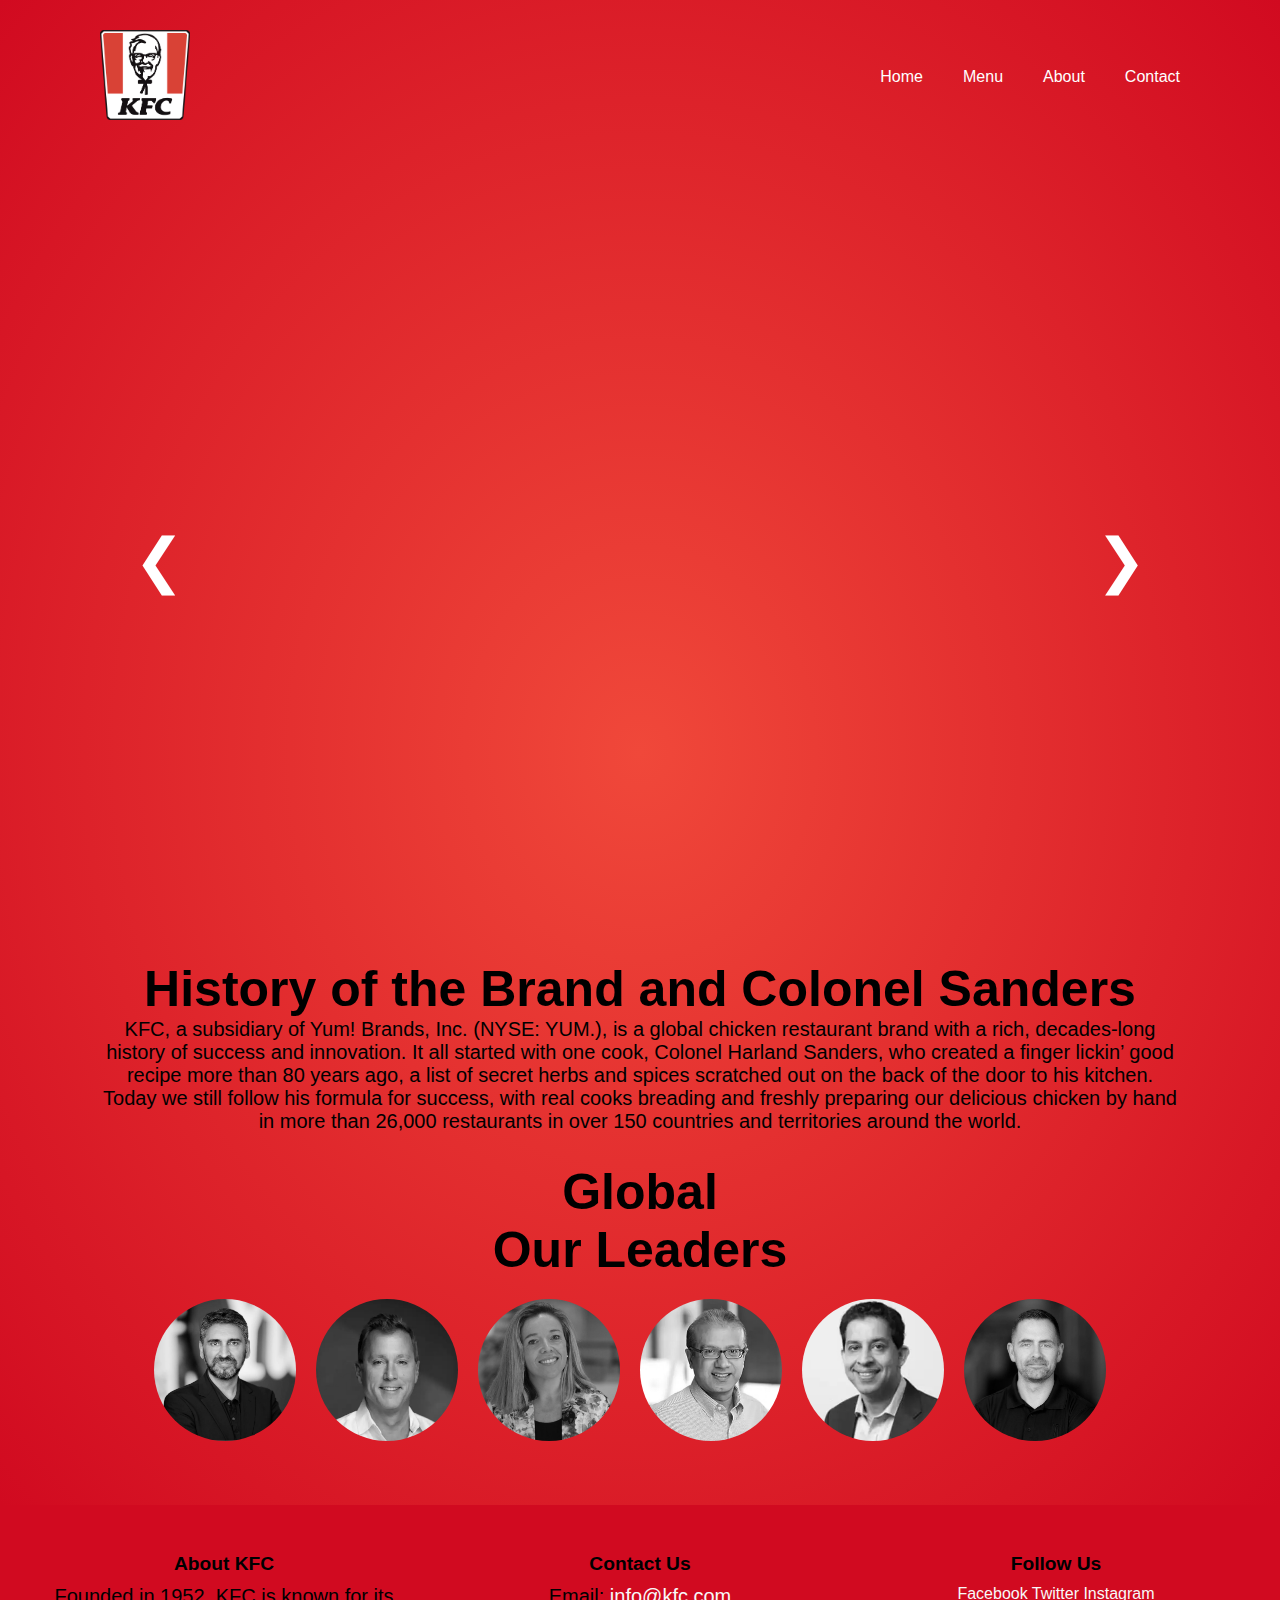
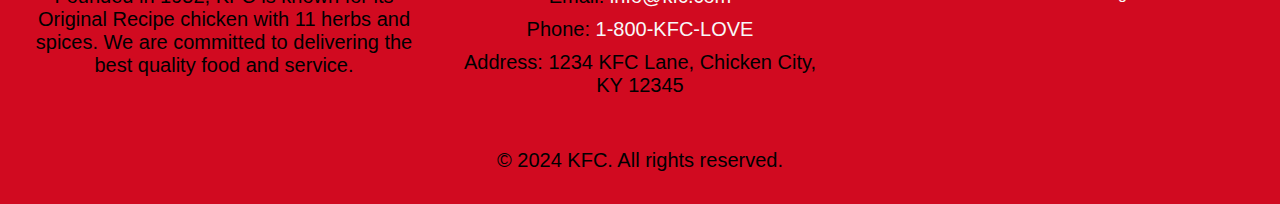
<file: about.html>
<!DOCTYPE html>
<html>
<head>
  <meta charset="UTF-8">
  <title>KFC Landing Page | Responsive Design</title>
  <link href="./style.css" rel="stylesheet">
 
<body>
  <section class="main">
    <header>
      <a href="#"><img src="images/logo.png" class="logo"></a>
      <div class="toggle"></div>
      <ul class="navigation">
        <li><a href="index.html">Home</a></li>
        <li><a href="menu.html">Menu</a></li>
        <li><a href="About.html">About</a></li>
        <li><a href="contact.html">Contact</a></li>
      </ul>
    </header>
    <!---------------------slider-------------------------------->

    <div class="slider-container">

      <div class="slides">
        
    
        <img src="./images/KFC_X_Chrissy_Teigen_Mothers_Day_Menu.webp" alt="">
        <div class="carousel-caption d-none d-md-block">
        <img src="./images/KFC_Saucy_Nuggets (1).webp" alt="">
        <img src="./images/cfb49714-7f45-d427-84c1-683deacf1540 (1).jpeg" alt="">
      </div>

       <div class="buttons">
        <span class="next">&#10095;</span>
        <span class="prev">&#10094;</span>
      </div>

      <!-- <div class="dot-container">
        <div class="dot active" attr="0" onclick="switchImage(this)"></div>
        <div class="dot" attr="1" onclick="switchImage(this)"></div>
        <div class="dot" attr="2" onclick="switchImage(this)"></div>
      </div> -->

    </div> 
      <h1>History of the Brand and Colonel Sanders</h1>
      <p>KFC, a subsidiary of Yum! Brands, Inc. (NYSE: YUM.), is a global chicken restaurant brand with a rich, decades-long history of success and innovation. It all started with one cook, Colonel Harland Sanders, who created a finger lickin’ good recipe more than 80 years ago, a list of secret herbs and spices scratched out on the back of the door to his kitchen. Today we still follow his formula for success, with real cooks breading and freshly preparing our delicious chicken by hand in more than 26,000 restaurants in over 150 countries and territories around the world.</p>
      <!-- <button class="location-button">view our location</button>
     -->

     
    <div id="Leaders">
      <h1>Global <br> Our Leaders</h1>
      <div class="one">
        <div class="two">
          <img src="./images/1png.png" alt="">
        </div>
        <div class="two">
          <img src="./images/2png.png" alt="">
        </div>
        <div class="two">
          <img src="images/3png.png" alt="">
        </div>
        <div class="two">
          <img src="images/4-png.png" alt="">
        </div>
        <div class="two">
          <img src="images/5png.png" alt="">
        </div>
        <div class="two">
          <img src="images/6png.png" alt="">
        </div>
      </div>
    </div>
    
    
     <!-- Footer Section -->

     <div class="footer">
      <ul class="sci">
        
      </div>
    </div>
  </section>
     <footer>
      <div class="footer-container">
          <div class="footer-section about">
              <h2>About KFC</h2>
              <p>Founded in 1952, KFC is known for its Original Recipe chicken with 11 herbs and spices. We are committed to delivering the best quality food and service.</p>
          </div>
          <div class="footer-section contact">
              <h2>Contact Us</h2>
              <p>Email: <a href="mailto:info@kfc.com">info@kfc.com</a></p>
              <p>Phone: <a href="tel:1800KFCLOVE">1-800-KFC-LOVE</a></p>
              <p>Address: 1234 KFC Lane, Chicken City, KY 12345</p>
          </div>
          <div class="footer-section social">
              <h2>Follow Us</h2>
              <a href="https://facebook.com/KFC" target="_blank">Facebook</a>
              <a href="https://twitter.com/KFC" target="_blank">Twitter</a>
              <a href="https://instagram.com/KFC" target="_blank">Instagram</a>
          </div>
      </div>
      <div class="footer-bottom">
          <p>&copy; 2024 KFC. All rights reserved.</p>
      </div>
    </footer>



  <script src="./script.js"></script>
  </body>
  </html>
</file>
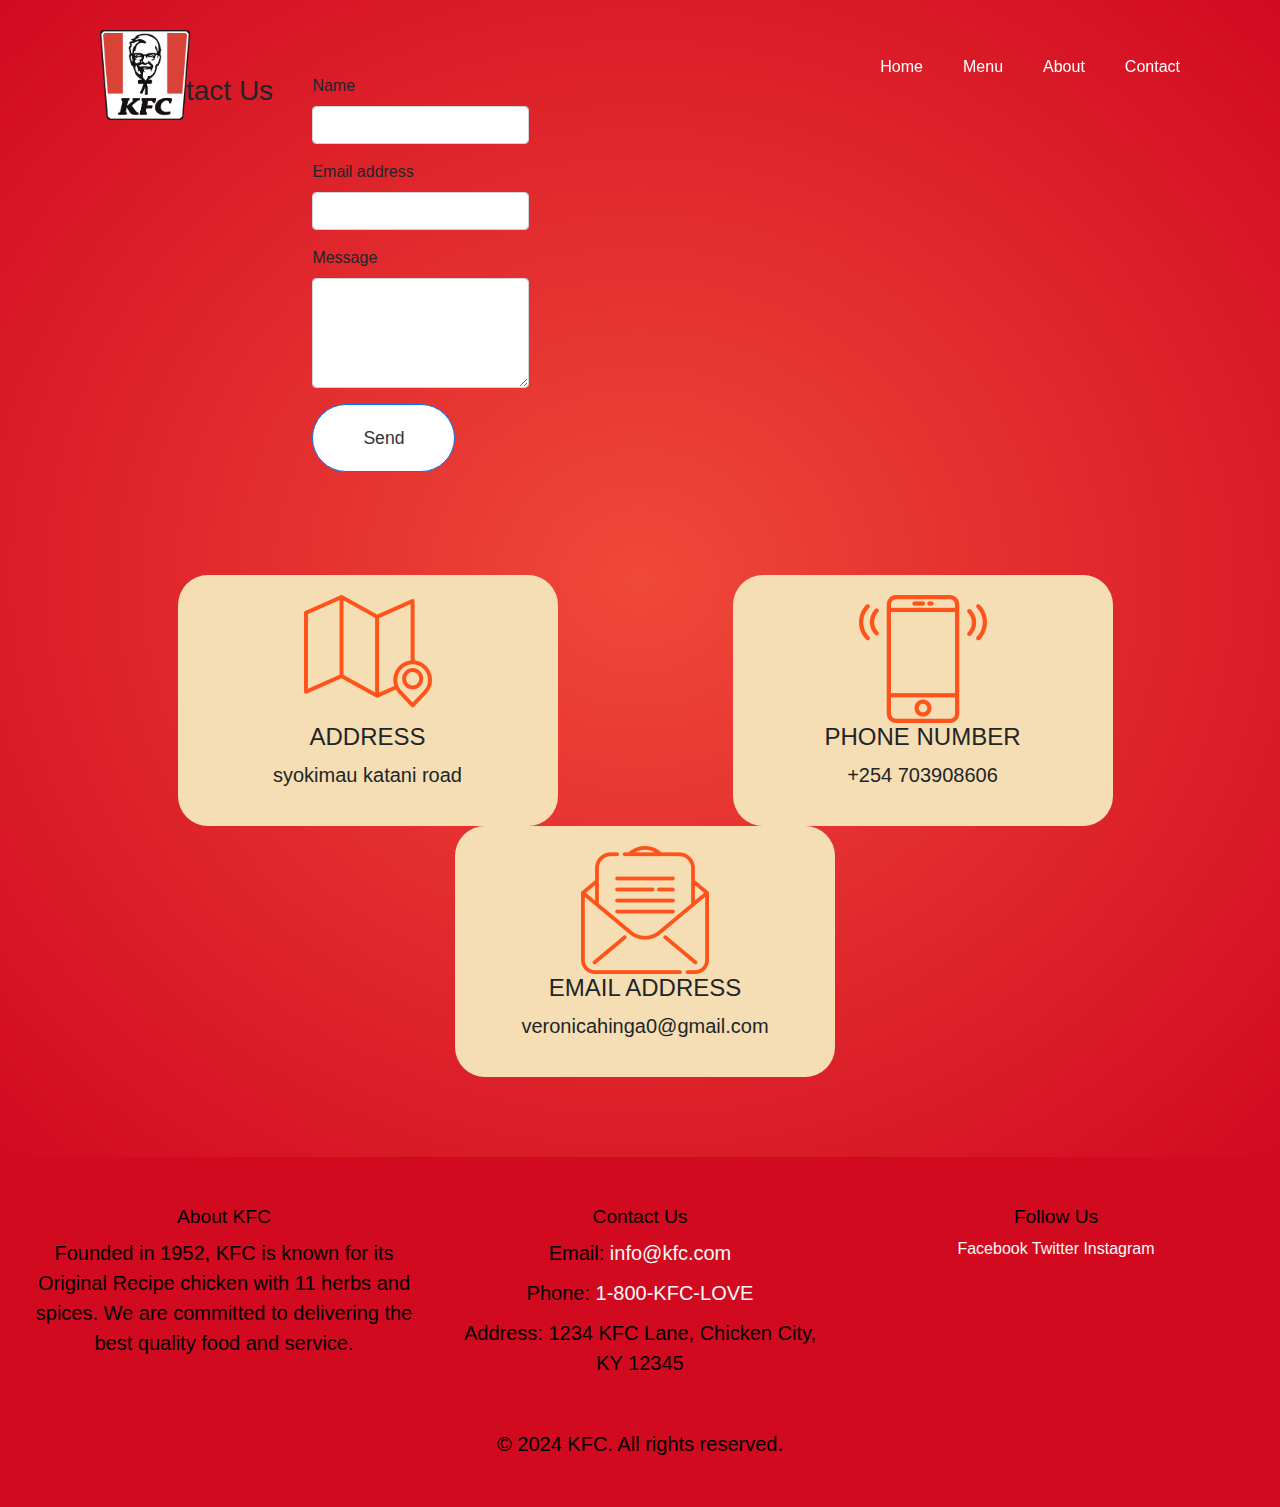
<file: contact.html>
<!DOCTYPE html>
<html lang="en">
<head>
    <meta charset="UTF-8">
    <meta name="viewport" content="width=device-width, initial-scale=1.0">
    <link rel="stylesheet" href="https://stackpath.bootstrapcdn.com/bootstrap/4.5.2/css/bootstrap.min.css">
    <link rel="stylesheet" href="style.css">
   
</head>
<body>
    <section class="main">
        <header>
          <a href="#"><img src="images/logo.png" class="logo"></a>
          <div class="toggle"></div>
          <ul class="navigation">
            <li><a href="./index.html">Home</a></li>
            <li><a href="menu.html">Menu</a></li>
            <li><a href="About.html">About</a></li>
            <li><a href="contact.html">Contact</a></li>
          </ul>
        </header>
        
    <main class="container my-4">
        <h3>Contact Us</h3>
        <div class="contact-container">
            <div class="contact-form">
                <form id="contactForm">
                    <div class="form-group">
                        <label for="name">Name</label>
                        <input type="text" class="form-control" id="name" required>
                    </div>
                    <div class="form-group">
                        <label for="email">Email address</label>
                        <input type="email" class="form-control" id="email" required>
                    </div>
                    <div class="form-group">
                        <label for="message">Message</label>
                        <textarea class="form-control" id="message" rows="4" required></textarea>
                    </div>
                    <button type="submit" class="btn btn-primary">Send</button>
                </form>
            </div>
            <div id="map">
                <iframe src="https://www.google.com/maps/embed?pb=!1m18!1m12!1m3!1d3988.6868168302344!2d36.943321475864494!3d-1.3645808986225072!2m3!1f0!2f0!3f0!3m2!1i1024!2i768!4f13.1!3m3!1m2!1s0x182f0d2efdecbc1b%3A0xda14106b195c41e7!2sSyokimau%20-%20Katani%20Rd!5e0!3m2!1sen!2ske!4v1723620924401!5m2!1sen!2ske" width="600" height="450" style="border:0;" allowfullscreen="" loading="lazy" referrerpolicy="no-referrer-when-downgrade"></iframe>  
            </div>
            
        </div>
    </main>
    <!----------------------------------flex boxes--------->
    <div class="row">
        <div>
            <img src="images/address.png" alt="">
            <h4>ADDRESS</h4>
            <p>syokimau katani road</p>
        </div>
        <div>
            <img src="images/smartphone.png" alt="">
            <h4>PHONE NUMBER</h4>
            <p>+254 703908606</p>
        </div>
        <div>
            <img src="images/open-email.png" alt="">
            <h4>EMAIL ADDRESS</h4>
            <p>veronicahinga0@gmail.com</p>
        </div>
    </div>
    <!------------------------footer------------------------>
    <div class="footer">
        <ul class="sci">
          <!-- <li><a href="#"><ion-icon name="logo-facebook"></ion-icon></a></li>
          <li><a href="#"><ion-icon name="logo-twitter"></ion-icon></a></li>
          <li><a href="#"><ion-icon name="logo-instagram"></ion-icon></a></li>
        </ul>
        <div class="prevNext">
          <p>Always Fresh</p> 
          <span class="prev"><ion-icon name="chevron-back-outline"></ion-icon></span>
          <span class="next"><ion-icon name="chevron-forward-outline"></ion-icon></span> -->
        </div>
      </div>
    </section>
    <footer>
        
        <div class="footer-container">
            <div class="footer-section about">
                <h2>About KFC</h2>
                <p>Founded in 1952, KFC is known for its Original Recipe chicken with 11 herbs and spices. We are committed to delivering the best quality food and service.</p>
            </div>
            <div class="footer-section contact">
                <h2>Contact Us</h2>
                <p>Email: <a href="mailto:info@kfc.com">info@kfc.com</a></p>
                <p>Phone: <a href="tel:1800KFCLOVE">1-800-KFC-LOVE</a></p>
                <p>Address: 1234 KFC Lane, Chicken City, KY 12345</p>
            </div>
            <div class="footer-section social">
                <h2>Follow Us</h2>
                <a href="https://facebook.com/KFC" target="_blank">Facebook</a>
                <a href="https://twitter.com/KFC" target="_blank">Twitter</a>
                <a href="https://instagram.com/KFC" target="_blank">Instagram</a>
            </div>
        </div>
        <div class="footer-bottom">
            <p>&copy; 2024 KFC. All rights reserved.</p>
        </div>
      </footer>
      <script src="./script.js"></script>
      
      </body>
      </html>
</file>
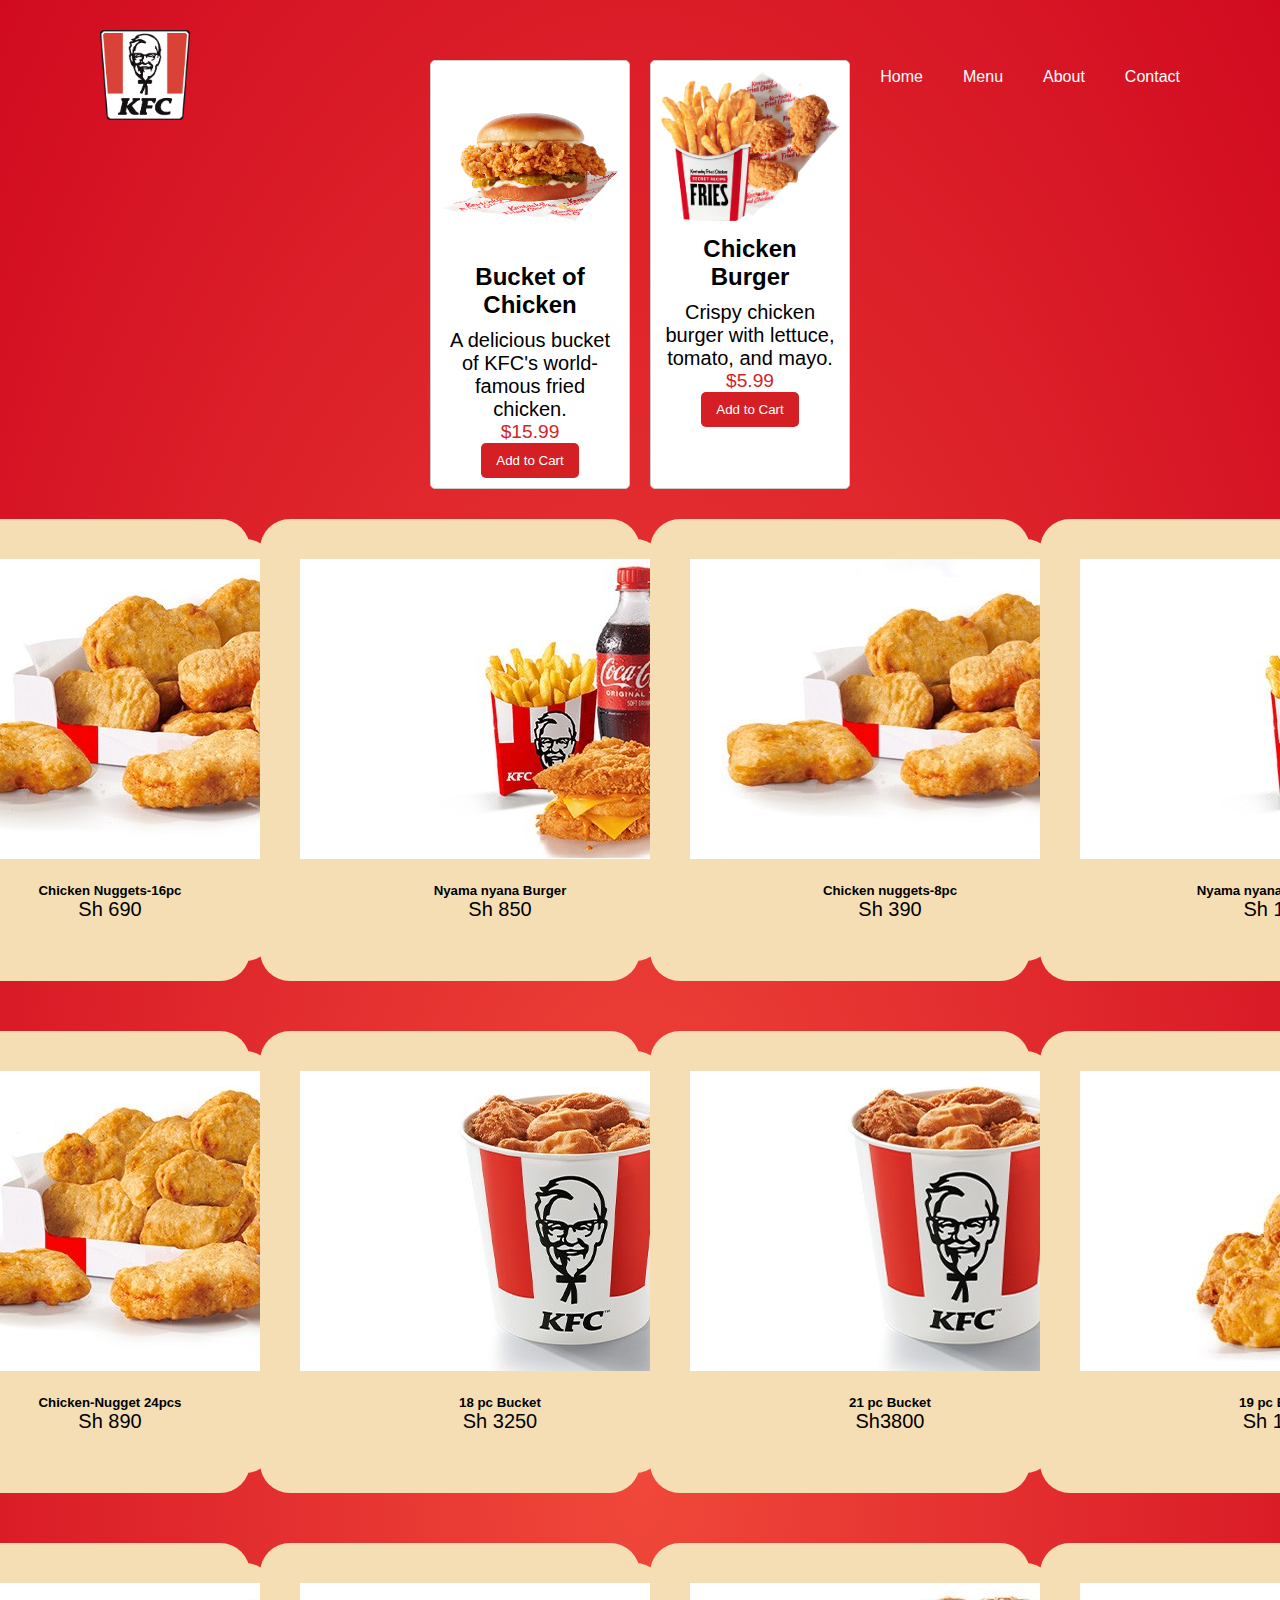
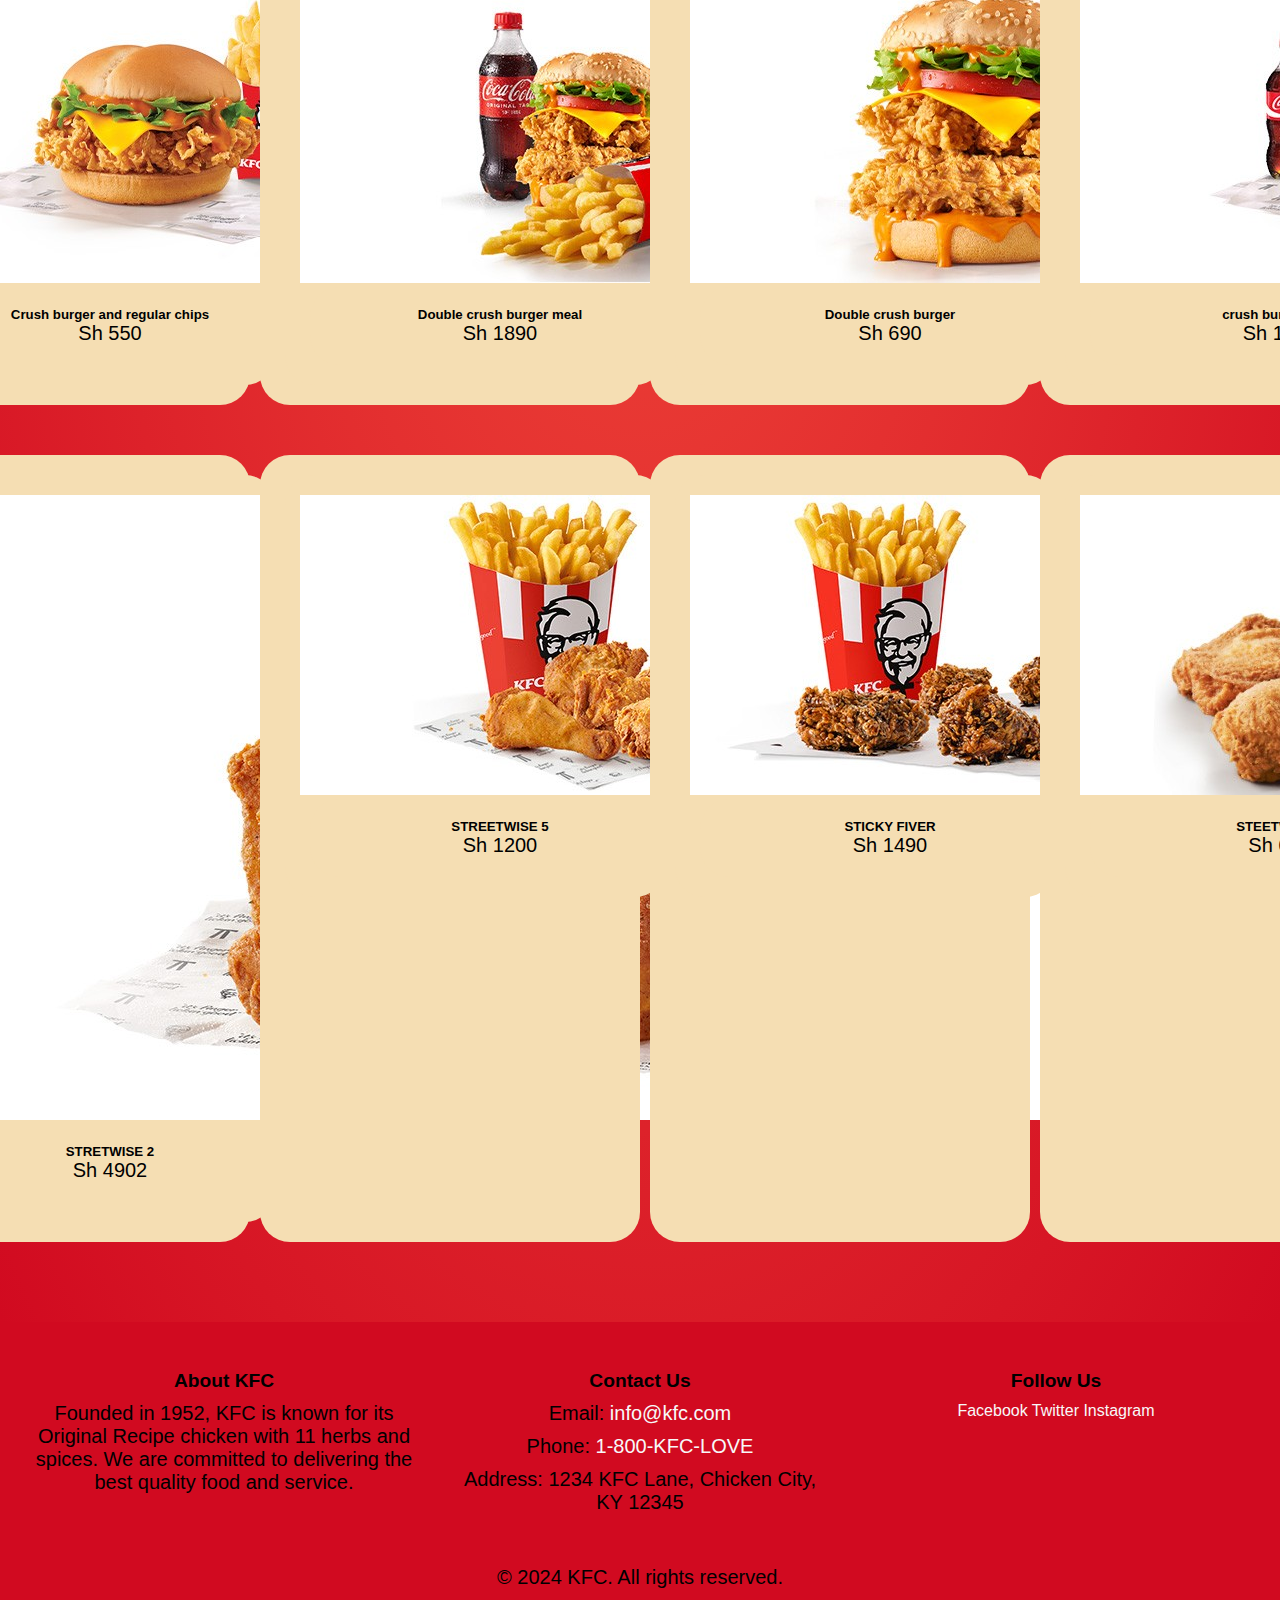
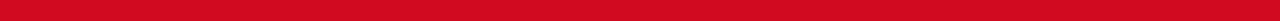
<file: menu.html>
<!DOCTYPE html>
<html lang="en">
<head>
  <meta charset="UTF-8">
  <meta name="viewport" content="width=device-width, initial-scale=1.0">
  <link href="https://cdn.jsdelivr.net/npm/bootstrap@5.0.2/dist/css/bootstrap.min.css" rel="stylesheet" integrity="sha384-EVSTQN3/azprG1Anm3QDgpJLIm9Nao0Yz1ztcQTwFspd3yD65VohhpuuCOmLASjC" crossorigin="anonymous">
  <title>Document</title>
  <link rel="stylesheet" href="style.css">
</head>


    <body>
        <section class="main">
          <header>
            <a href="#"><img src="images/logo.png" class="logo"></a>
            <div class="toggle"></div>
            <ul class="navigation">
              <li><a href="index.html">Home</a></li>
              <li><a href="menu.html">Menu</a></li>
              <li><a href="About.html">About</a></li>
              <li><a href="contact.html">Contact</a></li>
            </ul>
          </header>


<main>
    <div class="menu-item" id="item1">
        <img src="images/burger.png" alt="Bucket of Chicken">
        <h2>Bucket of Chicken</h2>
        <p class="description">A delicious bucket of KFC's world-famous fried chicken.</p>
        <p class="price">$15.99</p>
        <button onclick="addToCart('Bucket of Chicken', 15.99)">Add to Cart</button>
    </div>
    
    <div class="menu-item" id="item2">
        <img src="images/burger_fries.png" alt="Chicken Burger">
        <h2>Chicken Burger</h2>
        <p class="description">Crispy chicken burger with lettuce, tomato, and mayo.</p>
        <p class="price">$5.99</p>
        <button onclick="addToCart('Chicken Burger', 5.99)">Add to Cart</button>
    </div>

    <!-- Add more items as needed -->
    
</main>

  <!------------------------cards--------------------------------->
  <div class="row row-cols-1 row-cols-md-3 g-4">
    <div class="col">
      <div class="card h-100">
        <img src="/images/chicken nuggets16pcs690.jpeg" class="card-img-top" alt="...">
        <div class="card-body">
          <h5 class="card-title">Chicken Nuggets-16pc</h5>
          <p class="card-text">Sh 690</p>
        </div>
      </div>
    </div>
    <div class="col">
      <div class="card h-100">
        <img src="/images/nyama nyama burger.jpeg" class="card-img-top" alt="...">
        <div class="card-body">
          <h5 class="card-title">Nyama nyana Burger</h5>
          <p class="card-text">Sh 850</p>
        </div>
      </div>
    </div>
    <div class="col">
      <div class="card h-100">
        <img src="/images/chicken nuggets8pcs390.jpeg" class="card-img-top" alt="...">
        <div class="card-body">
          <h5 class="card-title">Chicken nuggets-8pc</h5>
          <p class="card-text">Sh 390</p>
        </div>
      </div>
    </div>
    <div class="col">
      <div class="card h-100">
        <img src="/images/nyamanyamaburgermeal1100.jpeg" class="card-img-top" alt="...">
        <div class="card-body">
          <h5 class="card-title">Nyama nyana Burger meal</h5>
          <p class="card-text">Sh 1100</p>
        </div>
      </div>
    </div>
  </div>


  <div class="row row-cols-1 row-cols-md-3 g-4">
    <div class="col">
      <div class="card">
        <img src="/images/chicken-nuggets24psc890.jpeg" class="card-img-top" alt="...">
        <div class="card-body">
          <h5 class="card-title">Chicken-Nugget 24pcs</h5>
          <p class="card-text">Sh 890</p>
        </div>
      </div>
    </div>
    <div class="col">
      <div class="card">
        <img src="/images/18pc bucket3250.jpeg" class="card-img-top" alt="...">
        <div class="card-body">
          <h5 class="card-title">18 pc Bucket</h5>
          <p class="card-text">Sh 3250</p>
        </div>
      </div>
    </div>
    <div class="col">
      <div class="card">
        <img src="/images/21pc bucket3800.jpeg" class="card-img-top" alt="...">
        <div class="card-body">
          <h5 class="card-title">21 pc Bucket</h5>
          <p class="card-text">Sh3800</p>
        </div>
      </div>
    </div>
    <div class="col">
      <div class="card">
        <img src="images/19pcbucket1900.jpeg" class="card-img-top" alt="...">
        <div class="card-body">
          <h5 class="card-title">19 pc Bucket</h5>
          <p class="card-text">Sh 1900</p>
        </div>
      </div>
    </div>
  </div>






  <div class="row row-cols-1 row-cols-md-3 g-4">
    <div class="col">
      <div class="card h-100">
        <img src="/images/crush burger and regular chips550.jpeg" class="card-img-top" alt="...">
        <div class="card-body">
          <h5 class="card-title">Crush burger and regular chips</h5>
          <p class="card-text">Sh 550</p>
        </div>
      </div>
    </div>
    <div class="col">
      <div class="card h-100">
        <img src="/images/double crush burger meal890.jpeg" class="card-img-top" alt="...">
        <div class="card-body">
          <h5 class="card-title">Double crush burger meal</h5>
          <p class="card-text">Sh 1890</p>
        </div>
      </div>
    </div>
    <div class="col">
      <div class="card h-100">
        <img src="/images/double crush burger690.jpeg" class="card-img-top" alt="...">
        <div class="card-body">
          <h5 class="card-title">Double crush burger</h5>
          <p class="card-text">Sh 690</p>
        </div>
      </div>
    </div>
    <div class="col">
      <div class="card h-100">
        <img src="/images/crush burger meal650.jpeg" class="card-img-top" alt="...">
        <div class="card-body">
          <h5 class="card-title">crush burger meal</h5>
          <p class="card-text">Sh 1650</p>
        </div>
      </div>
    </div>
  </div>


  
  <div class="row row-cols-1 row-cols-md-3 g-4">
    <div class="col">
      <div class="card h-100">
        <img src="/images/street wise 2 490.jpeg" class="card-img-top" alt="...">
        <div class="card-body">
          <h5 class="card-title">STRETWISE 2</h5>
          <p class="card-text">Sh 4902
            
          </p>
        </div>
      </div>
    </div>
    <div class="col">
      <div class="card h-100">
        <img src="/images/steetwiseb5 1200.jpeg" class="card-img-top" alt="...">
        <div class="card-body">
          <h5 class="card-title">STREETWISE 5</h5>
          <p class="card-text">Sh 1200</p>
        </div>
      </div>
    </div>
    <div class="col">
      <div class="card h-100">
        <img src="/images/sticky fiver 1490.jpeg" class="card-img-top" alt="...">
        <div class="card-body">
          <h5 class="card-title">STICKY FIVER</h5>
          <p class="card-text">Sh 1490</p>
        </div>
      </div>
    </div>
    <div class="col">
      <div class="card h-100">
        <img src="/images/swtreetwise 3 690.jpeg" class="card-img-top" alt="...">
        <div class="card-body">
          <h5 class="card-title">STEETWISE 3</h5>
          <p class="card-text">Sh 690</p>
        </div>
      </div>
    </div>
  </div>
  


  <!-----------------footer------------->
  <div class="footer">
    <ul class="sci">
      
    </div>
  </div>
</section>

  <footer>
    <div class="footer-container">
        <div class="footer-section about">
            <h2>About KFC</h2>
            <p>Founded in 1952, KFC is known for its Original Recipe chicken with 11 herbs and spices. We are committed to delivering the best quality food and service.</p>
        </div>
        <div class="footer-section contact">
            <h2>Contact Us</h2>
            <p>Email: <a href="mailto:info@kfc.com">info@kfc.com</a></p>
            <p>Phone: <a href="tel:1800KFCLOVE">1-800-KFC-LOVE</a></p>
            <p>Address: 1234 KFC Lane, Chicken City, KY 12345</p>
        </div>
        <div class="footer-section social">
            <h2>Follow Us</h2>
            <a href="https://facebook.com/KFC" target="_blank">Facebook</a>
            <a href="https://twitter.com/KFC" target="_blank">Twitter</a>
            <a href="https://instagram.com/KFC" target="_blank">Instagram</a>
        </div>
    </div>
    <div class="footer-bottom">
        <p>&copy; 2024 KFC. All rights reserved.</p>
    </div>
  </footer>












  

<script src="script.js"></script>

<script src="https://cdn.jsdelivr.net/npm/bootstrap@5.0.2/dist/js/bootstrap.bundle.min.js" integrity="sha384-MrcW6ZMFYlzcLA8Nl+NtUVF0sA7MsXsP1UyJoMp4YLEuNSfAP+JcXn/tWtIaxVXM" crossorigin="anonymous"></script>
</body>
</html>
</file>
<file: style.css>
* {
    margin: 0;
    padding: 0;
    box-sizing: border-box;
    font-family: "Ubuntu", sans-serif;
  }
  .main {
    position: relative;
    min-height: 100vh;
    background: radial-gradient(#f0483a, #d10a20);
    display: flex;
    justify-content: center;
    align-items: center;
    flex-direction: column;
    padding: 30px 100px;
  }
  header {
    position: absolute;
    top: 0;
    left: 0;
    width: 100%;
    padding: 30px 100px;
    display: flex;
    justify-content: space-between;
    align-items: center;
    z-index: 1000;
  }
  .logo {
    max-width: 90px;
  }
  .navigation {
    display: flex;
  }
  .navigation li {
    list-style: none;
  }
  .navigation li a {
    position: relative;
    color: #fff;
    text-decoration: none;
    margin-left: 40px;
  }
  .content {
    position: relative;
    width: 100%;
    display: flex;
    justify-content: space-between;
    align-items: center;
  }
  .content .text {
    width: 100%;
    max-width: 600px;
  }
  .content .text h2 {
    color: #fff;
    font-size: 5em;
    font-weight: 300;
  }
  .content .text h2 span {
    font-weight: 700;
  }
  .content .text p {
    color: #fff;
    font-weight: 400;
    font-size: 1.1em;
    line-height: 1.5em;
    margin: 20px 0;
  }
  .btn {
    position: relative;
    display: inline-block;
    padding: 20px 50px;
    background: #fff;
    color: #333;
    font-size: 1.1em;
    font-weight: 500;
    border-radius: 40px;
    text-decoration: none;
    transition: 0.25s;
  }
  .btn:hover {
    letter-spacing: 2px;
  }
  .slider {
    position: relative;
  }
  .slider .slides {
    display: none;
  }
  .slider .slides.active {
    display: block;
  }
  .slider .slides img {
    width: 100%;
    max-width: 600px;
  }
  .footer {
    position: absolute;
    bottom: 0;
    width: 100%;
    display: flex;
    padding: 30px 100px;
    justify-content: space-between;
    align-items: flex-end;
  }
  .sci {
    display: flex;
  }
  .sci li {
    list-style: none;
  }
  .sci li a {
    color: #fff;
    font-size: 2em;
    margin-right: 20px;
    display: inline-block;
    transition: 0.25s;
  }
  .sci li a:hover {
    transform: translateY(-5px);
  }
  .prevNext {
    position: relative;
    user-select: none;
  }
  .prevNext p {
    position: relative;
    color: #fff;
    text-align: end;
    margin-bottom: 15px;
  }
  .prevNext p::before {
    content: "";
    position: absolute;
    top: 50%;
    left: -35px;
    transform: translateY(-50%);
    width: 50px;
    height: 2px;
    background: #fff;
  }
  .prevNext span {
    position: relative;
    display: inline-flex;
    justify-content: center;
    align-items: center;
    width: 50px;
    height: 50px;
    border: 2px solid #fff;
    cursor: pointer;
    font-size: 2em;
    color: #fff;
  }
  .prevNext span:nth-child(2) {
    margin-right: 20px;
  }
  
  /* now, make it responsive */
  @media (max-width: 991px) {
    .main {
      padding: 40px;
    }
    header {
      padding: 20px 40px;
    }
    .logo {
      max-width: 70px;
    }
    .content {
      flex-direction: column;
      margin: 120px 0 40px;
    }
    .content .text {
      max-width: 100%;
    }
    .content .text h2 {
      font-size: 4em;
    }
    .slider {
      margin-top: 40px;
    }
    .slider .slides img {
      width: 100%;
      max-width: 420px;
    }
    .footer {
      position: relative;
      padding: 0;
    }
  
    .navigation {
      display: none;
    }
    .navigation.active {
      position: fixed;
      top: 0;
      left: 0;
      width: 100%;
      height: 100%;
      background: radial-gradient(#f0483a, #d10a20);
      display: flex;
      justify-content: center;
      align-items: center;
      flex-direction: column;
    }
    .navigation li a {
      font-size: 1.5em;
      margin: 10px 0;
      display: inline-block;
    }
    .toggle {
      position: relative;
      width: 32px;
      height: 40px;
      display: flex;
      justify-content: center;
      align-items: center;
      z-index: 100000;
      cursor: pointer;
    }
    .toggle.active {
      position: fixed;
      right: 40px;
    }
    .toggle::before {
      content: "";
      position: absolute;
      width: 100%;
      height: 2px;
      background: #fff;
      transform: translateY(-10px);
      box-shadow: 0 10px 0 #fff;
      transition: 0.25s;
    }
    .toggle.active::before {
      transform: translateY(0px) rotate(45deg);
      box-shadow: 0 0 0 #fff;
    }
    .toggle::after {
      content: "";
      position: absolute;
      width: 100%;
      height: 2px;
      background: #fff;
      transform: translateY(10px);
      transition: 0.25s;
    }
    .toggle.active::after {
      transform: translateY(0px) rotate(-45deg);
    }
  }
  
  @media (max-width: 480px) {
    header,
    .main {
      padding: 20px;
    }
    .toggle.active {
      right: 20px;
    }
    .content .text h2 {
      font-size: 3em;
    }
    .btn {
      padding: 15px 30px;
    }
    .footer {
      flex-direction: column-reverse;
      align-items: center;
    }
    .sci {
      margin-top: 40px;
    }
  }
  /* Footer Styles */
  footer {
    background-color:#d10a20; /* KFC Red */
    color:black;
    padding: 2em 1em;
    text-align: center;
  }
  
  .footer-container {
    display: flex;
    justify-content: space-around;
    flex-wrap: wrap;
    max-width:2480px;
    margin: 0 auto;
    width: 100%;

    
  }
  
  .footer-section {
    flex: 1;
    margin: 1em;
    min-width: 200px;
  }
  
  .footer-section h2 {
    margin-bottom: 0.5em;
    font-size: 1.2em;
  }
  
  .footer-section p {
    margin: 0.5em 0;
  }
  
  .footer-section a {
    color: #f8f8f8;
    text-decoration: none;
  }
  
  .footer-section a:hover {
    text-decoration: underline;
  }
  
  .footer-bottom {
    margin-top: 2em;
    font-size: 0.8em;
  }
  
  

  /* <!---------------------slider--------------------------------> */
  .slider-container{
    position: relative;
    width: 100%;
    height: 100%;
    margin-top: 130px;
  }
  .slider-container .slides {
    position: relative;
    width: 100%;
    height: 800px;
    overflow: hidden;
  }
  .slider-container .slides img{
    width: 100%;
    height: 100%;
    position: absolute;
  }
  .slider-container .slides img:not(.active){
    top: 0;
    left: -100%;
  }
  .slider-container .buttons span{
    position: absolute;
    top: 50%;
    transform: translateY(-50%);
    color: white;
    font-size: 60px;
    border-radius: 8px;
    z-index: 1;
    user-select: none;
    transition: background 0.6s ease;
    padding: 14px;
  }
  .slider-container .buttons .next{
    right: 20px;
  }
  .slider-container .buttons .next:hover{
    background: black;
    opacity: 0.8;
  }
  .slider-container .buttons .prev{
    left: 20px;
  }
  .slider-container .buttons .prev:hover{
    background: black;
    opacity: 0.8;
  }
  .slider-container .dot-container{
    position: absolute;
   transform: translateX(-50%); 
    left: 50%;
    bottom: 5px;
  }
  .slider-container .dot-container .dot{
    width: 15px;
    height: 15px;
    border-radius: 50%;
    border: 3px solid white;
    display: inline-block;
    margin: 0 2px;
    transition: background 0.6s ease;
  } 
  .slider-container .dot-container .active{
    background: white;
  } 

  @keyframes next1{
    from{
      left: 0%;
    }
    to{
      left: -100%;
    }
  }
  @keyframes next2{
    from{
      left: 100%;
    }
    to{
      left: 0%;
    }
  }


  @keyframes prev1{
    from{
      left: 0%;
    }
    to{
      left: 100%;
    }
  }
  @keyframes prev2{
    from{
      left: -100%;
    }
    to{
      left: 0%;
    }
  }
  <!----------about page p n button------------->
  .content-container{
    max-width: 600px;
    margin: 0 auto;
    text-align: center;
    padding: 20px;
    background-color: #f8f8f8;
    border-radius: 8px;
    box-shadow: 0px opx 10px rgba(0,0,0,0.1);
    margin-top: 50px;
    
  
  }
  h1{
    text-align: center;
     font-size:50px ;
  }
  .location-button{
  padding: 30px;
  padding: 15px;
  }
  p{
    text-align:center;
    font-size: 20px;
    
  }




  <!-----------------------------contact----------------------->
  #map {
    height: 100%;
    width: 100%;
}
.contact-container {
    display: flex;
    justify-content: space-between;
    align-items: flex-start;
}
.contact-form, #map {
    width: 100%;
    height: 100%;
}
.contact-form {
    margin-right: 2%;
}
@media (max-width: 768px) {
    .contact-container {
        flex-direction: column;
    }
    .contact-form, #map {
        width: 100%;
        margin-right: 0;
    }
}
.row{
    display: flex;
    justify-content: space-around;
  padding-bottom: 50px;}


.row div{
    text-align: center;
    width: 380px;
    padding: 20px 15px;
    background: wheat;
    border-radius: 30px;
    margin-left: 10px;
}
<!----------------------------cards--------------------------->
body{
  font-family: Arial,sans-serif;
  margin: 0;
  padding: 0;
}
.product-grid {
  padding: 20px;
  text-align: center;

}
.product-grid h2{
  margin-bottom: 20px;
  font-size:24px;
}
.product-item{
  border: 1px solid #ddd;
  padding: 15px;
  margin: 10px;
  display: inline-block;
  width: 200px;
  vertical-align: top;
}
.product-item h3{
  font-size: 18px;
  margin: 10px 0;
}
.product-item p{
  font-size: 16px;
  color: #333;
}
.product-item button {
  background-color: #d62d20;
  color: white;
  border: none;
  padding: 10px 15px;
  cursor: pointer;
  margin-top: 10px;
}
.product-item button:hover{
  background-color: #bf1f1f;
}



/* /* 
/* ----------------------------explore-------------------------- */
.explore {
  background: radial-gradient(#f0483a, #d10a20);
  padding: 20px 5%;
  color: white;
}
.explore .explore-cont {
  width: 100%;
  height: 450px;
  position: relative;
}
.explore .explore-cont .exploring {
  width: 100%;
  height: 100%;
  position: relative;
  overflow: hidden;
}
.explore .explore-cont .exploring .explore-content {
  position: absolute;
  width: 100%;
  height: 100%;
}
.explore .explore-cont .exploring .explore-content:not(.explorings) {
  top: 0%;
  left: -100%;
}
.explore .explore-cont .exploring .explore-content .dove {
  display: flex;
}
.explore .explore-cont .exploring .explore-content .dove .dive {
  margin-left: 10px;
}
.explore .explore-cont .exploring .explore-content .dove .dive img {
  width: 100%;
  height: 100%;
  border-radius: 20px;
}
.explore .explore-btn span {
  position: absolute;
  top: 50%;
  transform: translateY(-180%);
  font-size: 40px;
  background: black;
  color: white;
  padding: 14px;
  border-radius: 50%;
  z-index: 1;
  user-select: none;
  transition: background 0.6s ease;
  cursor: pointer;
}
.explore .explore-btn .nexto {
  right: 20px;
}
.explore .explore-btn .prevo {
  left: 20px;
}

@keyframes nex1 {
  from {
      left: 0%;
  }
  to {
      left: -100%;
  }
}
@keyframes nex2 {
  from {
      left: 100%;
  }
  to {
      left: 0%;
  }
}
@keyframes pre1 {
  from {
      left: 0%;
  }
  to {
      left: 100%;
  }
}
@keyframes pre2 {
  from {
      left: -100%;
  }
  to {
      left: 0%;
}
} 
/* .navigation{
  background: radial-gradient(#f0483a, #d10a20);
  display: flex;
  justify-content: space-between;
  padding: 0 5%;
  align-items: center;
  margin-top: 50px;
}
.navigation .navido ul{
  display: flex;
  background: #bf1f1f;
  border: 0;
  outline: 0;
}
.navigation .navido ul li{
  padding: 0px;
}
.navigation .navido ul li a{
  padding: 10px;
}
.cont{
background: radial-gradient(#f0483a, #d10a20);
} */




main {
  display: flex;
  flex-wrap: wrap;
  justify-content: space-around;
  padding: 20px;
}

.menu-item {
  background-color: white;
  border: 1px solid #ccc;
  border-radius: 5px;
  margin: 10px;
  padding: 10px;
  width: 200px;
  text-align: center;
}

.menu-item img {
  width: 100%;
  height: auto;
  border-radius: 5px;
}

.menu-item h2 {
  font-size: 1.5em;
  margin: 10px 0;
}

.menu-item .price {
  font-size: 1.2em;
  color: #d41f24;
}

button {
  background-color: #d41f24;
  color: white;
  padding: 10px 15px;
  border: none;
  border-radius: 5px;
  cursor: pointer;
}

button:hover {
  background-color: #b3171c;
}

aside {
  background-color: white;
  border: 1px solid #ccc;
  padding: 20px;
  position: fixed;
  right: 20px;
  top: 100px;
  width: 250px;
  height: 300px;
  overflow-y: auto;
}

aside h2 {
  margin-top: 0;
}

#checkout-button {
  margin-top: 20px;
  width: 100%;
}



#Leaders{
  padding: 30px 5%;
}
#Leaders h1{
  color: black;
  margin-bottom: 20px;
}
#Leaders .one {
  display: flex;
}
#Leaders .one .two{
  margin-right: 20px;
}
#Leaders .one .two img{
  width: 100%;
  border-radius: 50%;
  filter: grayscale(100%);
  transition: filter 0.3s ease;
}
#Leaders .one .two img:hover{
  filter: grayscale(0%);
}
</file>
